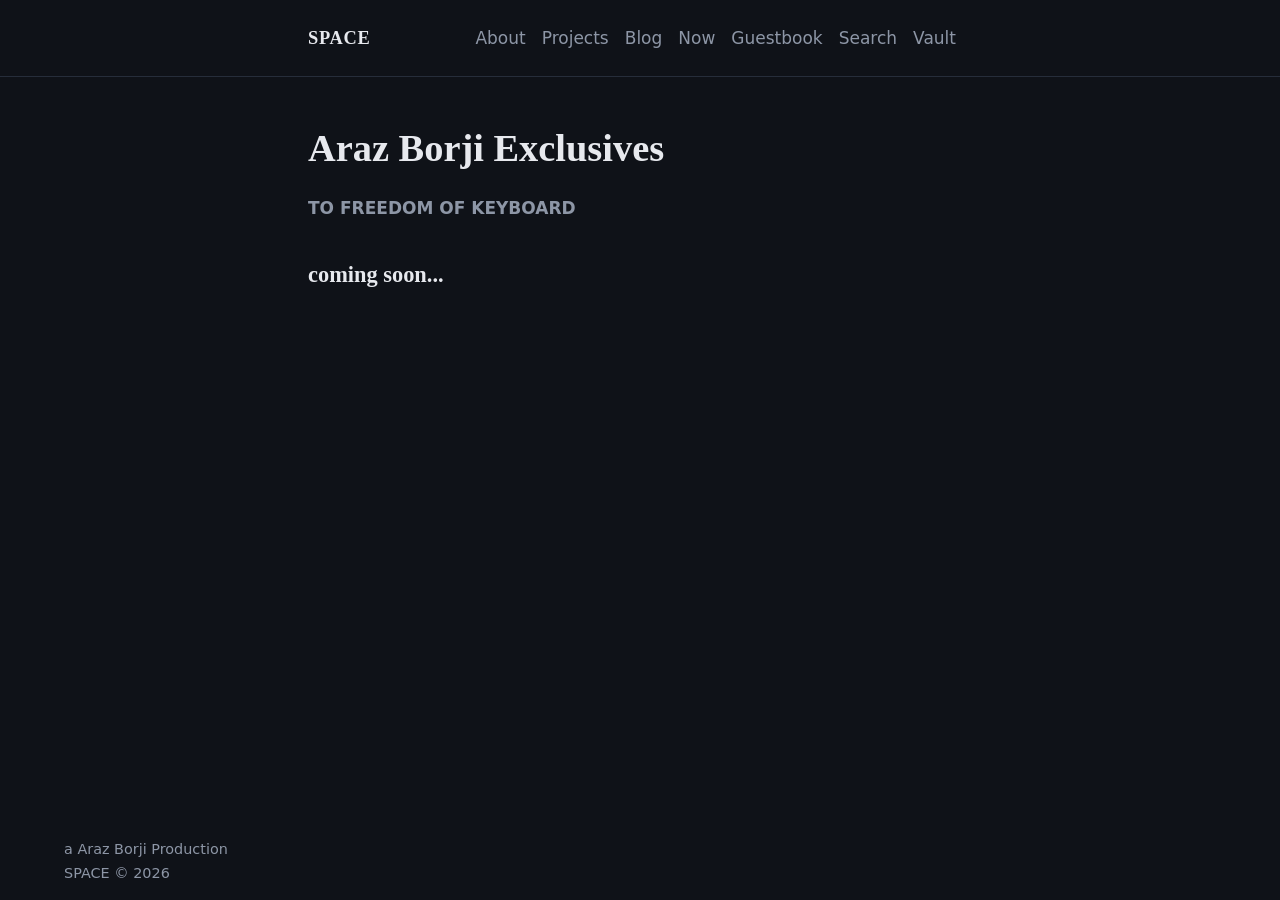
<file: index.html>
<!doctype html><html lang="en"><head><meta charset="utf-8"><meta name="viewport" content="width=device-width,initial-scale=1"><title>About | SPACE</title><link rel="stylesheet" href="css/style.css"></head><body>
<main class="wrap">
<!--<h1 id="hi"></h1><p>This is my personal space: what I build, what I am learning, and what I am thinking about.</p><h2>Interests</h2><p id="int"></p><h2>Studying</h2><p id="stu"></p><h2>Find me</h2><p id="soc"></p>-->

<h1>
    Araz Borji Exclusives
</h1>
<h4 class="subtitle">
    TO FREEDOM OF KEYBOARD
</h4>
<h2>
    coming soon...
</h2>

</main>
<footer>
<p>a Araz Borji Production<br>SPACE &copy; 2026 </p>
</footer>
<!--<script src="js/config.js"></script>--><script src="js/site.js"></script>
<!--<script>hi.textContent="Hi, I am "+S.owner+".";int.textContent=S.interests.join(", ")+".";stu.textContent=S.studying.join(", ")+".";soc.innerHTML=S.socials.map(s=>`<a href="${esc(s.href)}" style="margin-right:1rem">${esc(s.label)}</a>`).join("")</script>-->
</body></html>
</file>
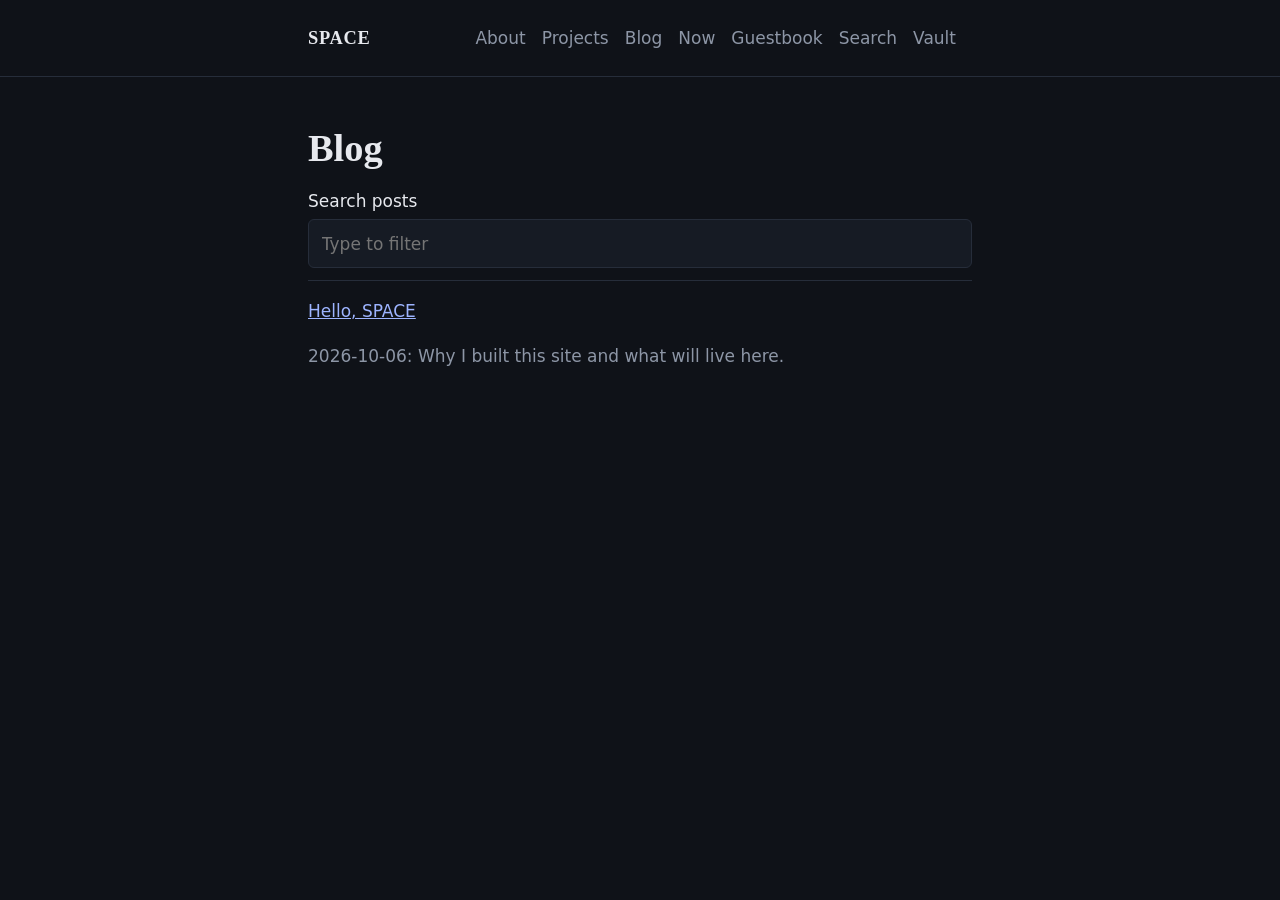
<file: blog.html>
<!doctype html><html lang="en"><head><meta charset="utf-8"><meta name="viewport" content="width=device-width,initial-scale=1"><title>Blog | SPACE</title><link rel="stylesheet" href="css/style.css"></head><body>
<main class="wrap">
<h1>Blog</h1><label>Search posts<input id="q" type="search" placeholder="Type to filter"></label><div id="list"></div>
</main>
<script src="js/config.js"></script><script src="js/site.js"></script>
<script>function draw(){const t=q.value.toLowerCase();list.innerHTML=S.posts.filter(p=>(p.title+" "+p.summary).toLowerCase().includes(t)).map(p=>`<div class="item"><a href="post.html?id=${encodeURIComponent(p.id)}">${esc(p.title)}</a><p class="muted">${esc(p.date)}: ${esc(p.summary)}</p></div>`).join("")||`<p class="muted">No posts match.</p>`}q.addEventListener("input",draw);draw()</script>
</body></html>
</file>
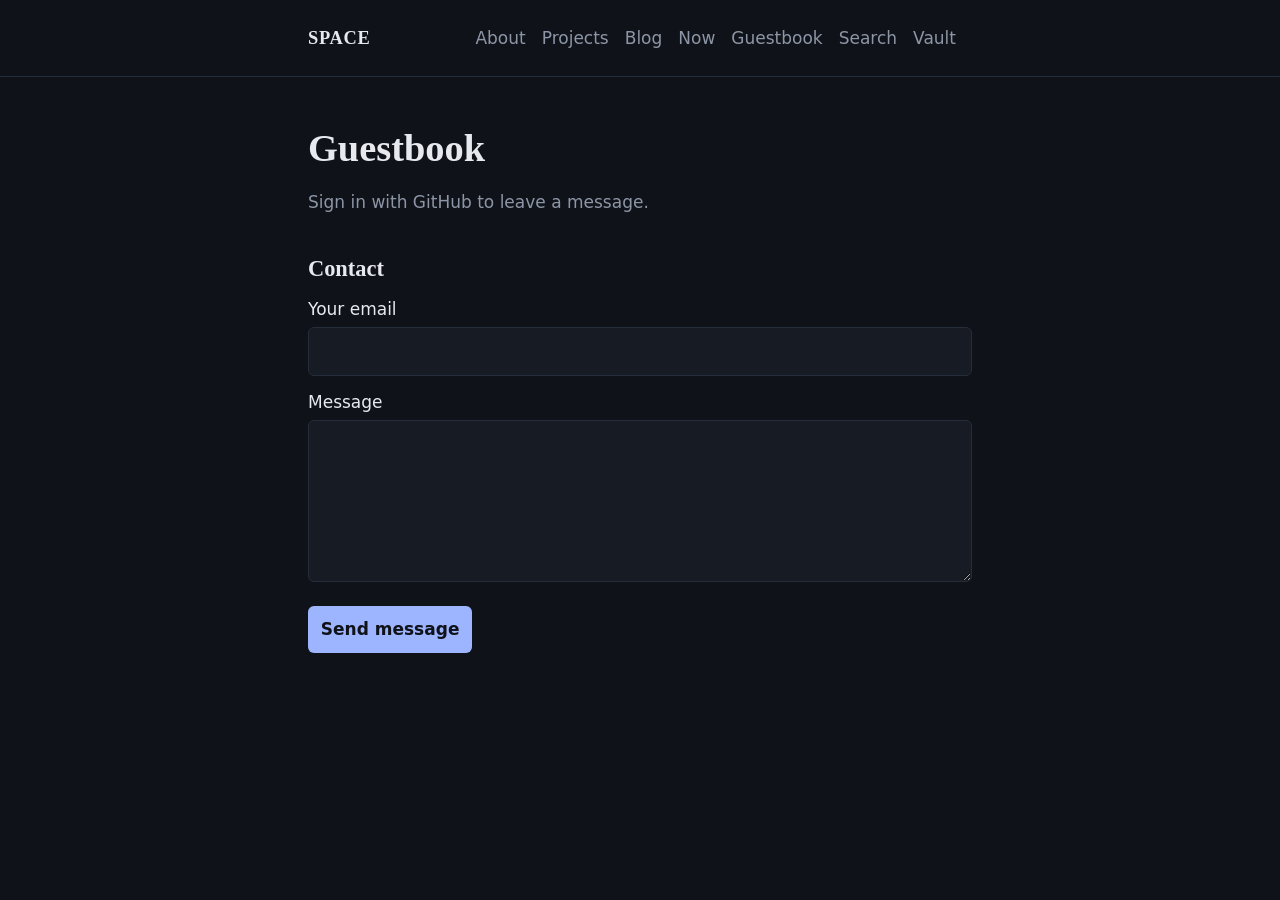
<file: guestbook.html>
<!doctype html><html lang="en"><head><meta charset="utf-8"><meta name="viewport" content="width=device-width,initial-scale=1"><title>Guestbook | SPACE</title><link rel="stylesheet" href="css/style.css"></head><body>
<main class="wrap">
<h1>Guestbook</h1><p class="muted">Sign in with GitHub to leave a message.</p><div id="gb"></div><h2>Contact</h2><form id="f" method="POST"><label>Your email<input type="email" name="email" required></label><label>Message<textarea name="message" rows="5" required></textarea></label><button type="submit">Send message</button></form>
</main>
<script src="js/config.js"></script><script src="js/site.js"></script>
<script>f.action="https://formspree.io/f/"+S.formspreeId;const g=S.giscus,s=document.createElement("script");s.src="https://giscus.app/client.js";Object.entries({repo:g.repo,"repo-id":g.repoId,category:g.category,"category-id":g.categoryId,mapping:"specific",term:"Guestbook",theme:"dark"}).forEach(([k,v])=>s.setAttribute("data-"+k,v));s.crossOrigin="anonymous";s.async=true;gb.append(s)</script>
</body></html>
</file>
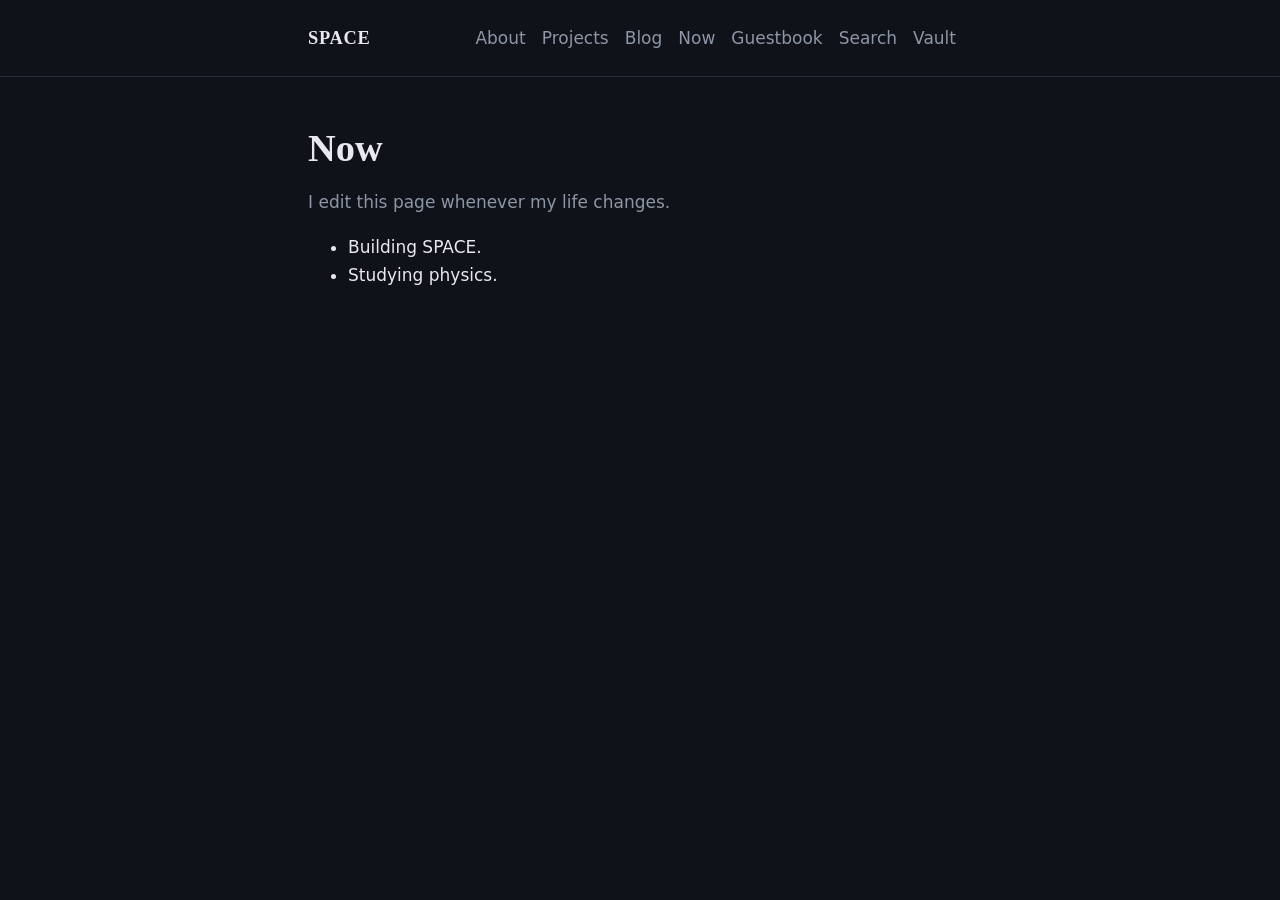
<file: now.html>
<!doctype html><html lang="en"><head><meta charset="utf-8"><meta name="viewport" content="width=device-width,initial-scale=1"><title>Now | SPACE</title><link rel="stylesheet" href="css/style.css"></head><body>
<main class="wrap">
<h1>Now</h1><p class="muted">I edit this page whenever my life changes.</p><ul><li>Building SPACE.</li><li>Studying physics.</li></ul>
</main>
<script src="js/config.js"></script><script src="js/site.js"></script>

</body></html>
</file>
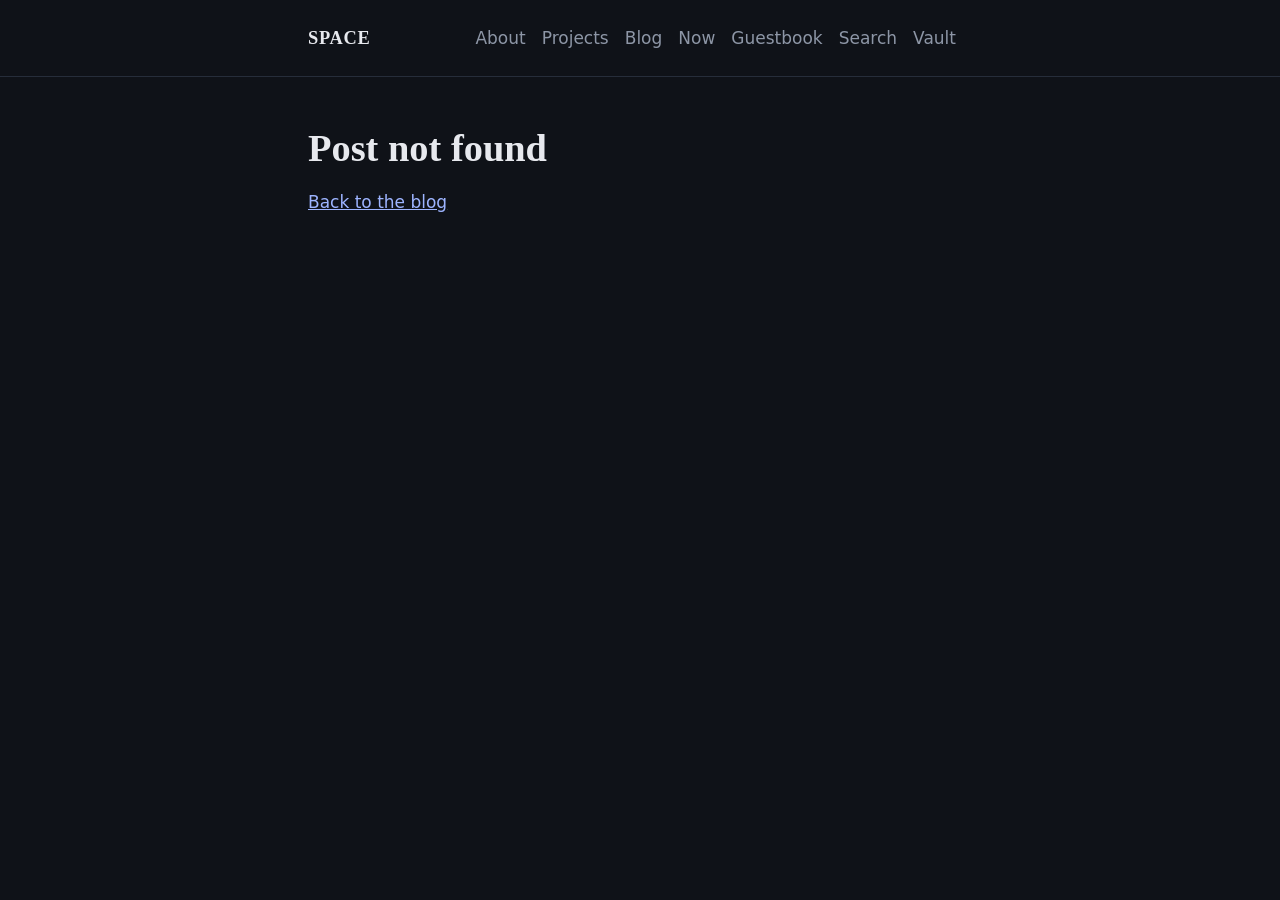
<file: post.html>
<!doctype html><html lang="en"><head><meta charset="utf-8"><meta name="viewport" content="width=device-width,initial-scale=1"><title>Post | SPACE</title><link rel="stylesheet" href="css/style.css"></head><body>
<main class="wrap">
<div id="post"></div>
</main>
<script src="js/config.js"></script><script src="js/site.js"></script>
<script>const p=S.posts.find(x=>x.id===new URLSearchParams(location.search).get("id"));post.innerHTML=p?`<h1>${esc(p.title)}</h1><p class="muted">${esc(p.date)}</p>${p.body}`:`<h1>Post not found</h1><p><a href="blog.html">Back to the blog</a></p>`</script>
</body></html>
</file>
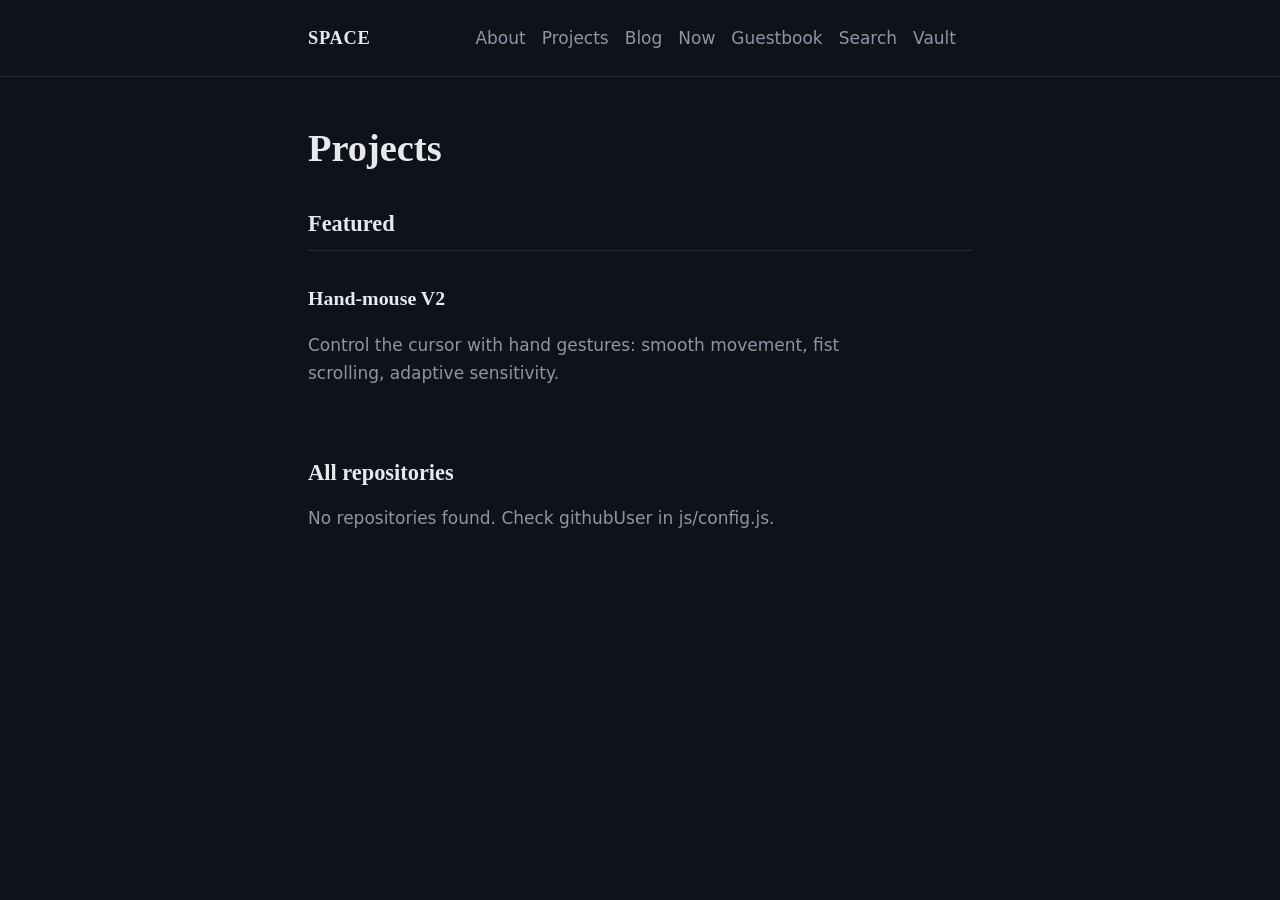
<file: projects.html>
<!doctype html><html lang="en"><head><meta charset="utf-8"><meta name="viewport" content="width=device-width,initial-scale=1"><title>Projects | SPACE</title><link rel="stylesheet" href="css/style.css"></head><body>
<main class="wrap">
<h1>Projects</h1><h2>Featured</h2><div id="feat"></div><h2>All repositories</h2><div id="repos"><p class="muted">Loading...</p></div>
</main>
<script src="js/config.js"></script><script src="js/site.js"></script>
<script>feat.innerHTML=S.featured.map(p=>`<div class="item"><h3>${p.href?`<a href="${esc(p.href)}">${esc(p.title)}</a>`:esc(p.title)}</h3><p class="muted">${esc(p.text)}</p></div>`).join("");getRepos().then(r=>{repos.innerHTML=r.length?r.map(x=>`<div class="item"><a href="${esc(x.html_url)}">${esc(x.name)}</a><p class="muted">${esc(x.description)}</p></div>`).join(""):`<p class="muted">No repositories found. Check githubUser in js/config.js.</p>`})</script>
</body></html>
</file>
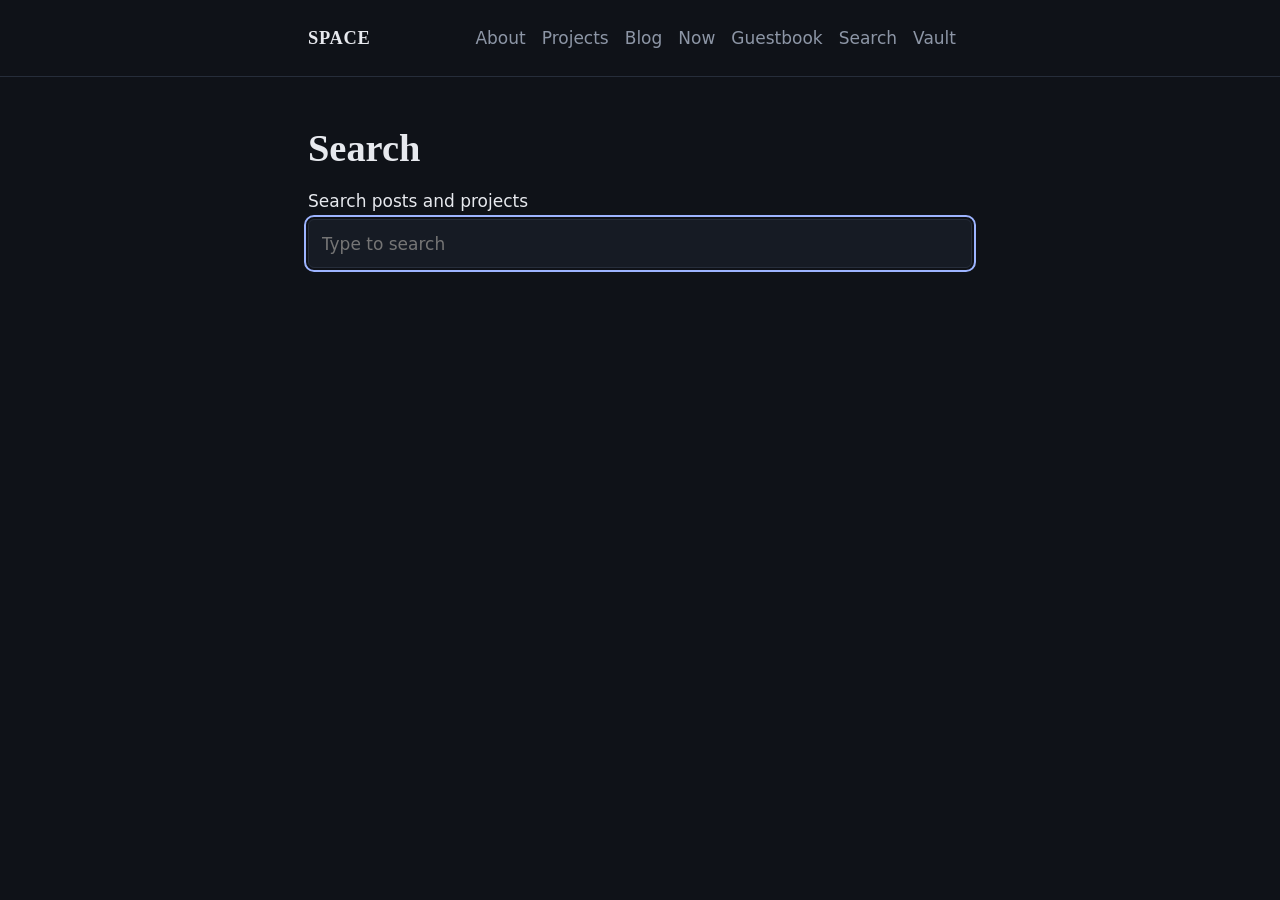
<file: search.html>
<!doctype html><html lang="en"><head><meta charset="utf-8"><meta name="viewport" content="width=device-width,initial-scale=1"><title>Search | SPACE</title><link rel="stylesheet" href="css/style.css"></head><body>
<main class="wrap">
<h1>Search</h1><label>Search posts and projects<input id="q" type="search" placeholder="Type to search" autofocus></label><div id="res"></div>
</main>
<script src="js/config.js"></script><script src="js/site.js"></script>
<script>let all=[...S.posts.map(p=>({t:p.title,d:p.summary,h:`post.html?id=${encodeURIComponent(p.id)}`,k:"Blog"})),...S.featured.map(p=>({t:p.title,d:p.text,h:p.href||"projects.html",k:"Project"}))];getRepos().then(r=>{all=all.concat(r.map(x=>({t:x.name,d:x.description||"",h:x.html_url,k:"Repository"})));go()});function go(){const v=q.value.toLowerCase();res.innerHTML=v?(all.filter(a=>(a.t+" "+a.d).toLowerCase().includes(v)).map(a=>`<div class="item"><a href="${esc(a.h)}">${esc(a.t)}</a> <span class="muted">${a.k}</span><p class="muted">${esc(a.d)}</p></div>`).join("")||`<p class="muted">Nothing found.</p>`):""}q.addEventListener("input",go)</script>
</body></html>
</file>
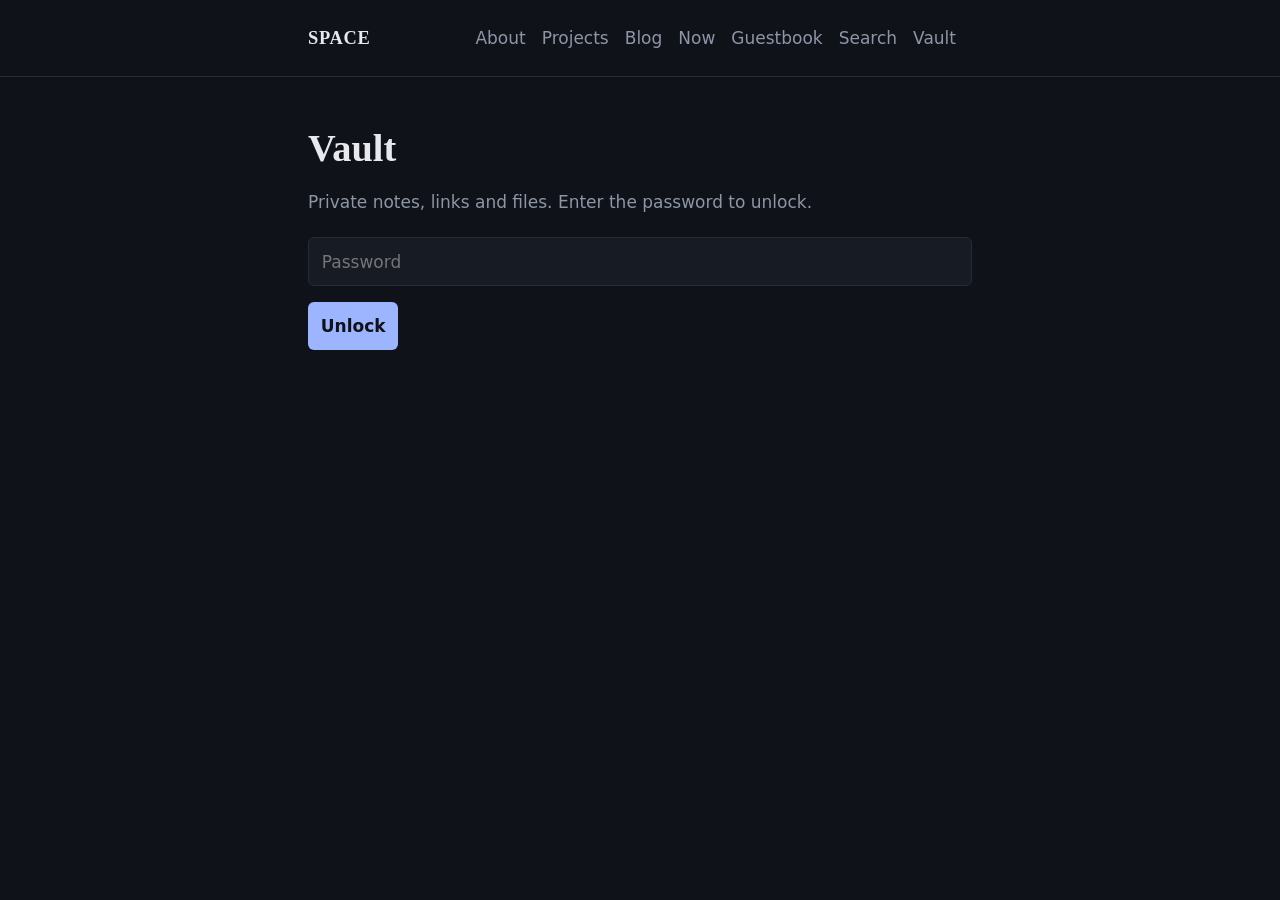
<file: vault.html>
<!doctype html><html lang="en"><head><meta charset="utf-8"><meta name="viewport" content="width=device-width,initial-scale=1"><title>Vault | SPACE</title><link rel="stylesheet" href="css/style.css"></head><body>
<main class="wrap">
<h1>Vault</h1><p class="muted">Private notes, links and files. Enter the password to unlock.</p><input id="pw" type="password" placeholder="Password" autocomplete="current-password"><button id="go">Unlock</button><p id="msg" class="muted"></p><div id="out"></div>
</main>
<script src="js/config.js"></script><script src="js/site.js"></script>
<script>
const b64=s=>Uint8Array.from(atob(s),c=>c.charCodeAt(0));
async function unlock(){msg.textContent="Unlocking...";try{
const r=await fetch("vault.enc.json");if(!r.ok)throw 0;const v=await r.json();
const km=await crypto.subtle.importKey("raw",new TextEncoder().encode(pw.value),"PBKDF2",false,["deriveKey"]);
const key=await crypto.subtle.deriveKey({name:"PBKDF2",salt:b64(v.salt),iterations:600000,hash:"SHA-256"},km,{name:"AES-GCM",length:256},false,["decrypt"]);
const files=JSON.parse(new TextDecoder().decode(await crypto.subtle.decrypt({name:"AES-GCM",iv:b64(v.iv)},key,b64(v.data))));
msg.textContent="";out.replaceChildren();
for(const f of files){const d=document.createElement("div");d.className="item";const h=document.createElement("h3");h.textContent=f.name;d.append(h);const b=b64(f.data);
if(/\.(md|txt)$/i.test(f.name)){const p=document.createElement("pre");p.textContent=new TextDecoder().decode(b);d.append(p)}
else{const a=document.createElement("a");a.href=URL.createObjectURL(new Blob([b]));a.download=f.name;a.textContent="Download";d.append(a)}out.append(d)}
}catch{msg.textContent="Could not unlock. Check the password and that vault.enc.json exists."}}
go.addEventListener("click",unlock);pw.addEventListener("keydown",e=>{if(e.key==="Enter")unlock()})</script>
</body></html>
</file>
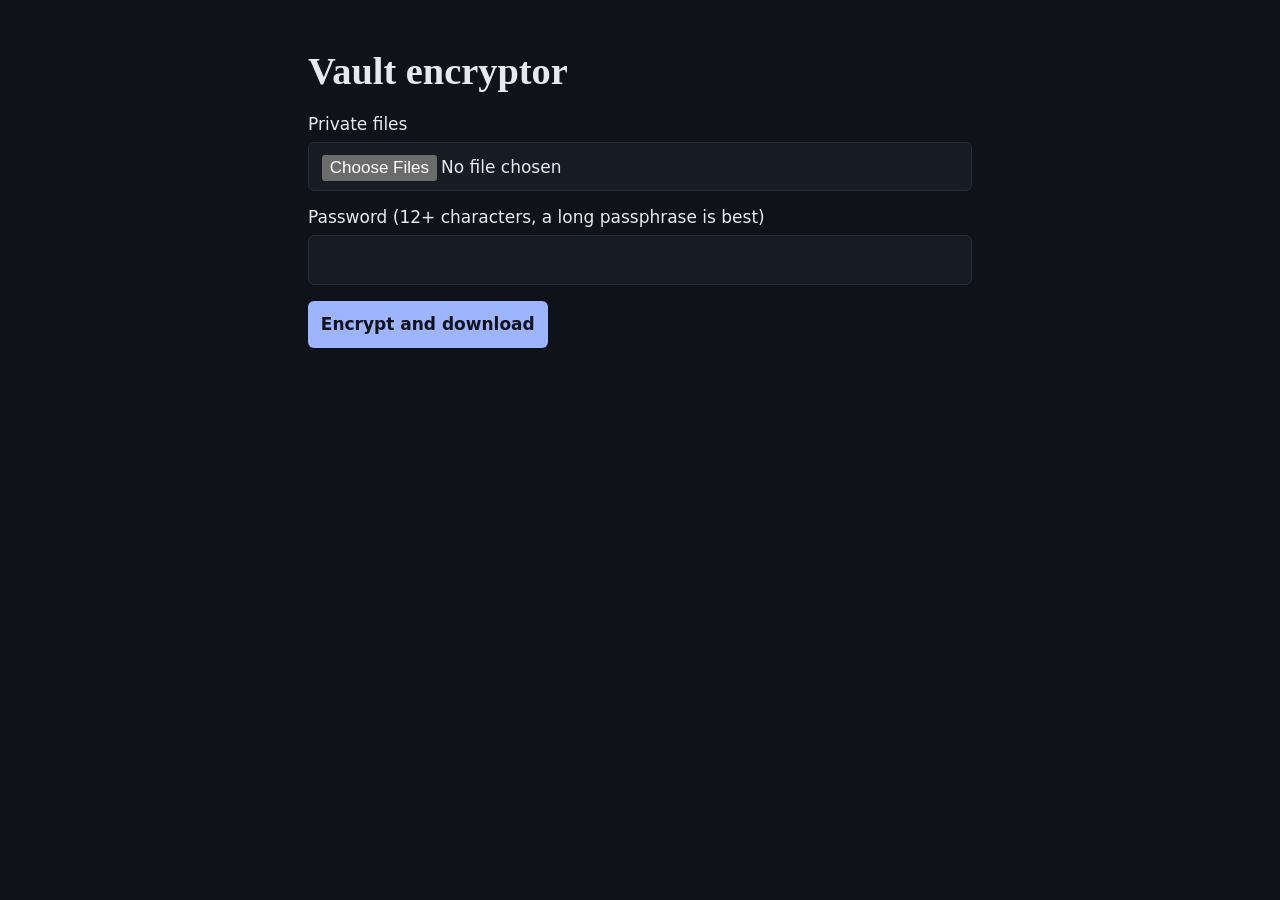
<file: tools/encrypt.html>
<!doctype html><html lang="en"><head><meta charset="utf-8"><meta name="viewport" content="width=device-width,initial-scale=1"><title>Vault encryptor</title><link rel="stylesheet" href="../css/style.css"></head><body><main class="wrap">
<h1>Vault encryptor</h1>

<label>Private files<input id="files" type="file" multiple></label>
<label>Password (12+ characters, a long passphrase is best)<input id="pw" type="password"></label>
<button id="go">Encrypt and download</button><p id="msg" class="muted"></p></main>
<script>
const b64=u=>btoa(String.fromCharCode(...new Uint8Array(u)));
const rd=f=>new Promise(r=>{const x=new FileReader();x.onload=()=>r(x.result.split(",")[1]);x.readAsDataURL(f)});
go.onclick=async()=>{
 if(!files.files.length)return msg.textContent="Choose at least one file.";
 if(pw.value.length<12)return msg.textContent="Use a password of at least 12 characters.";
 msg.textContent="Encrypting...";
 const list=[];for(const f of files.files)list.push({name:f.name,data:await rd(f)});
 const salt=crypto.getRandomValues(new Uint8Array(16)),iv=crypto.getRandomValues(new Uint8Array(12));
 const km=await crypto.subtle.importKey("raw",new TextEncoder().encode(pw.value),"PBKDF2",false,["deriveKey"]);
 const key=await crypto.subtle.deriveKey({name:"PBKDF2",salt,iterations:600000,hash:"SHA-256"},km,{name:"AES-GCM",length:256},false,["encrypt"]);
 const enc=await crypto.subtle.encrypt({name:"AES-GCM",iv},key,new TextEncoder().encode(JSON.stringify(list)));
 const a=document.createElement("a");a.href=URL.createObjectURL(new Blob([JSON.stringify({salt:b64(salt),iv:b64(iv),data:b64(enc)})],{type:"application/json"}));
 a.download="vault.enc.json";a.click();msg.textContent="Done. Add vault.enc.json to your site and push it. Keep the original files backed up elsewhere.";
};
</script></body></html>
</file>
<file: css/style.css>
:root {
    --bg: #0f1218;
    --panel: #161b24;
    --line: #262d3a;
    --text: #e7e9ee;
    --muted: #8d96a6;
    --accent: #9db4ff;
}

* {
    box-sizing: border-box;
}

html {
    color-scheme: dark;
}

body {
    margin: 0;
    background: var(--bg);
    color: var(--text);
    font: 17px/1.65 system-ui, -apple-system, "Segoe UI", sans-serif;
}

.wrap {
    max-width: 44rem;
    margin: 0 auto;
    padding: 0 1.25rem;
}

header {
    padding: 1.5rem 0;
    border-bottom: 1px solid var(--line);
}

header .wrap {
    display: flex;
    flex-wrap: wrap;
    gap: 0.5rem 1.5rem;
    align-items: baseline;
}

.logo {
    margin-right: auto;
    color: var(--text);
    font: 600 1.15rem Georgia, serif;
    text-decoration: none;
    letter-spacing: 0.04em;
}

nav a {
    margin-right: 1rem;
    color: var(--muted);
    text-decoration: none;
}

nav a:hover,
nav a:focus-visible {
    color: var(--accent);
}

h1,
h2,
h3 {
    font-family: Georgia, "Times New Roman", serif;
    font-weight: 600;
    line-height: 1.2;
}

h1 {
    margin: 3rem 0 1rem;
    font-size: 2.4rem;
}

h2 {
    margin: 2.5rem 0 0.75rem;
    font-size: 1.4rem;
}

a {
    color: var(--accent);
}

p,
li {
    max-width: 38rem;
}

.muted {
    color: var(--muted);
}

.item {
    padding: 1rem 0;
    border-top: 1px solid var(--line);
}

input,
textarea,
button {
    width: 100%;
    margin: 0.25rem 0 0.75rem;
    padding: 0.6rem 0.8rem;
    color: var(--text);
    background: var(--panel);
    border: 1px solid var(--line);
    border-radius: 6px;
    font: inherit;
}

button {
    width: auto;
    cursor: pointer;
    color: #0f1218;
    background: var(--accent);
    border: 0;
    font-weight: 600;
}

:focus-visible {
    outline: 2px solid var(--accent);
    outline-offset: 2px;
}

pre {
    padding: 1rem;
    overflow-x: auto;
    white-space: pre-wrap;
    background: var(--panel);
    border-radius: 6px;
}

footer {

    color: var(--muted);
    font-size: 0.9rem;
    position: fixed;
    bottom: 0;
    left: 4rem;
    width: 100%;
}
.subtitle{

    color: var(--muted);

}
</file>
